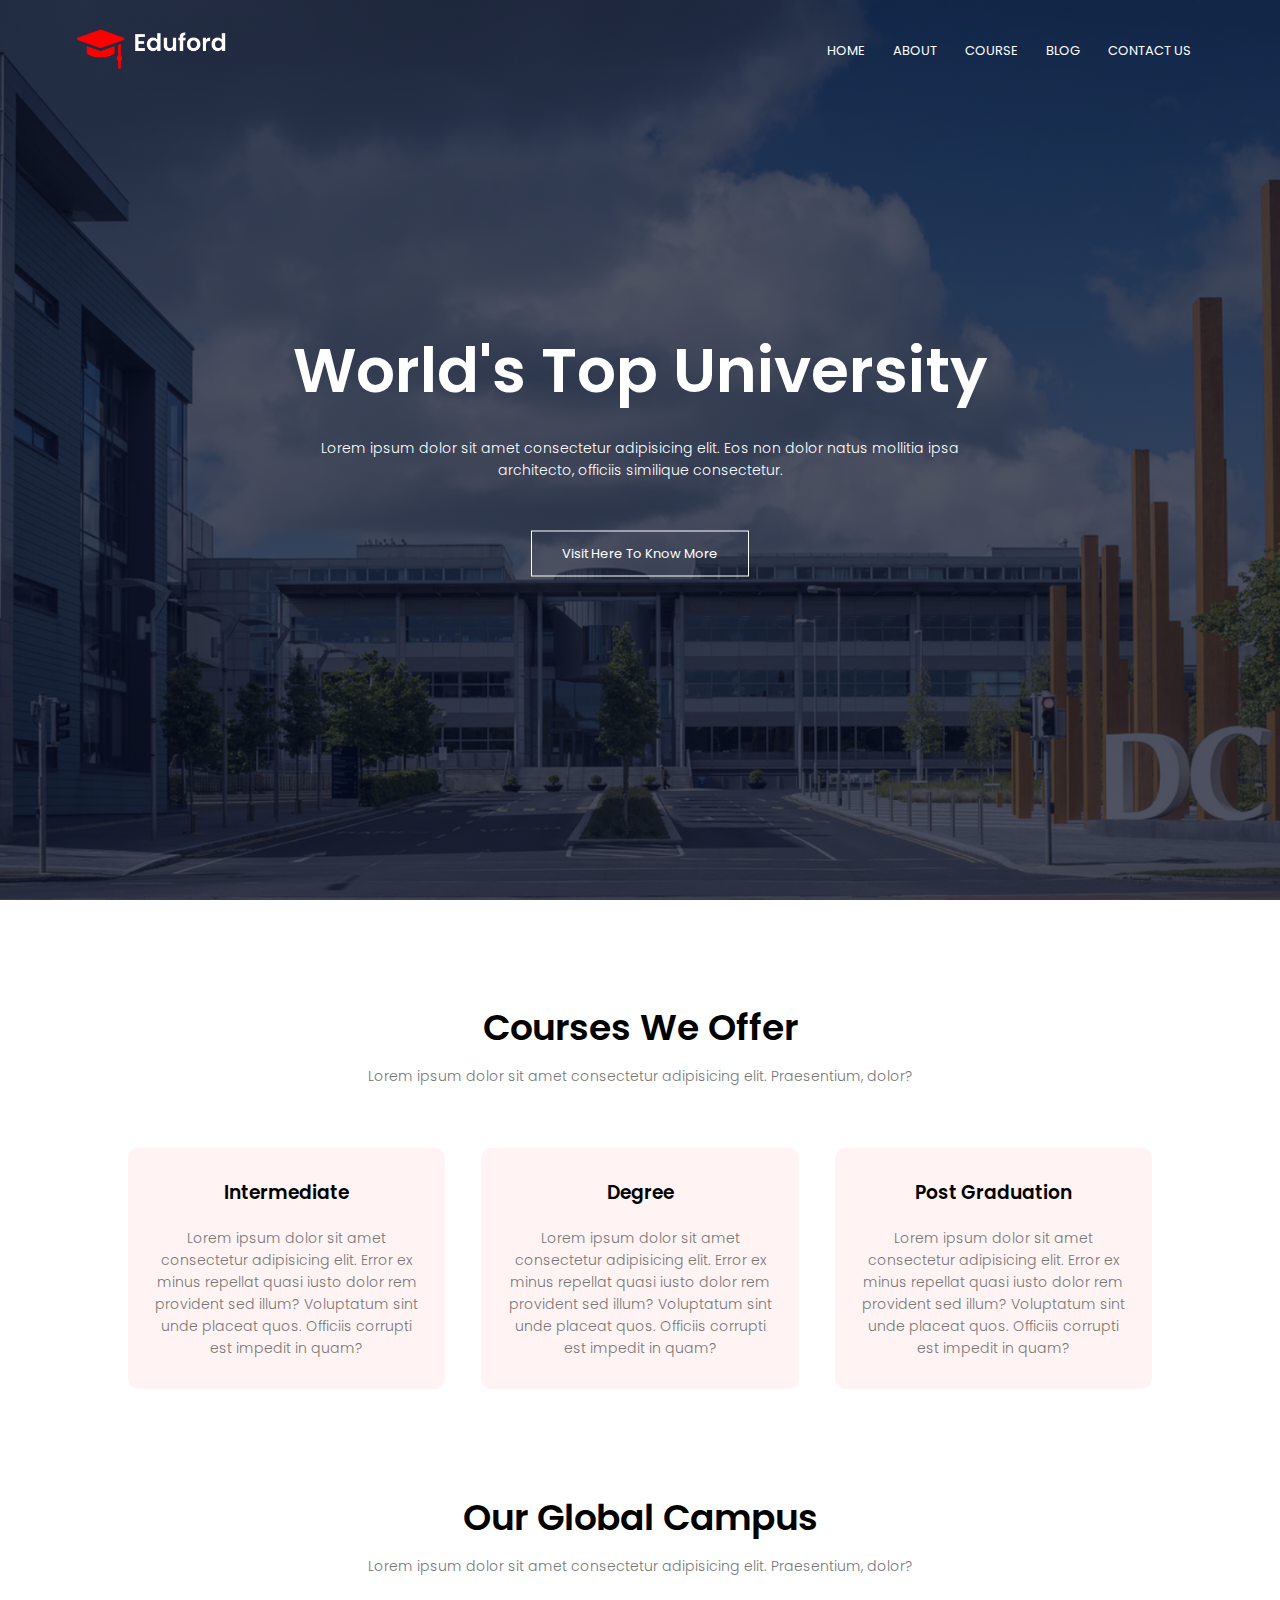
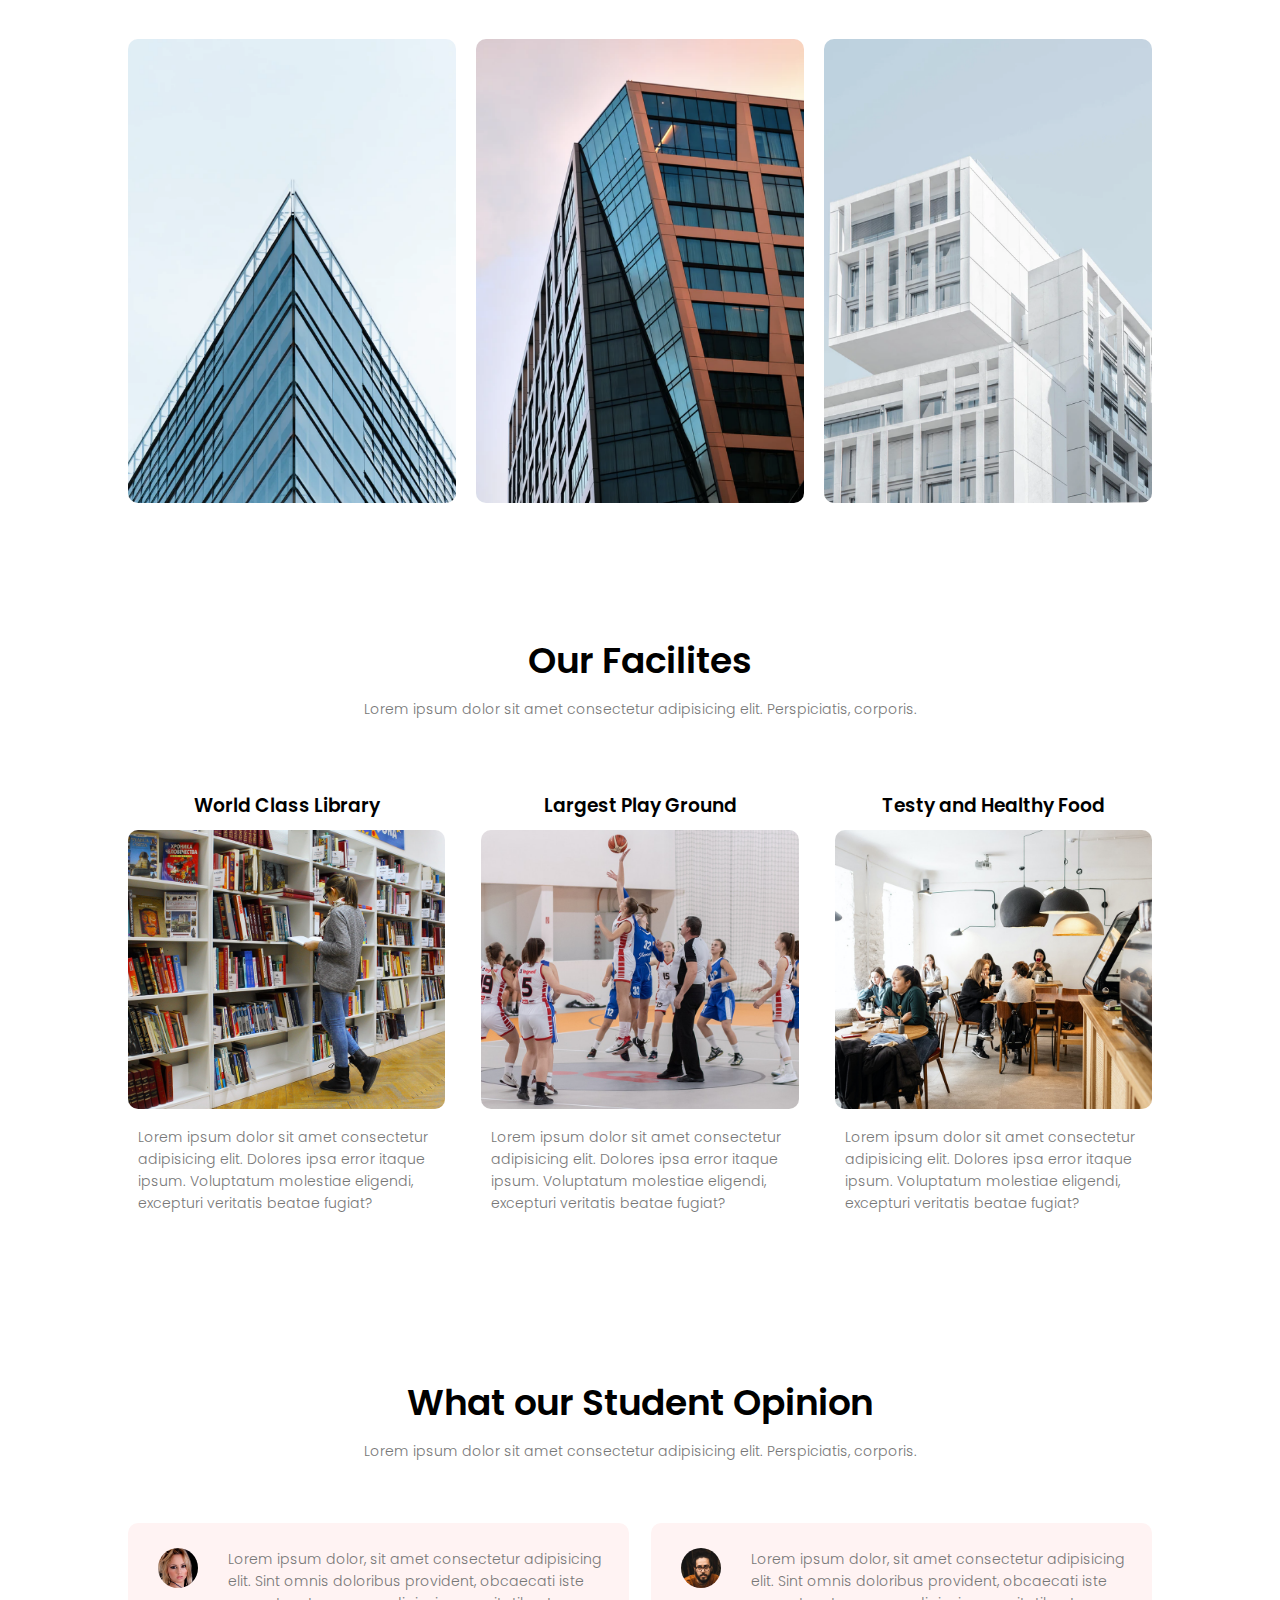
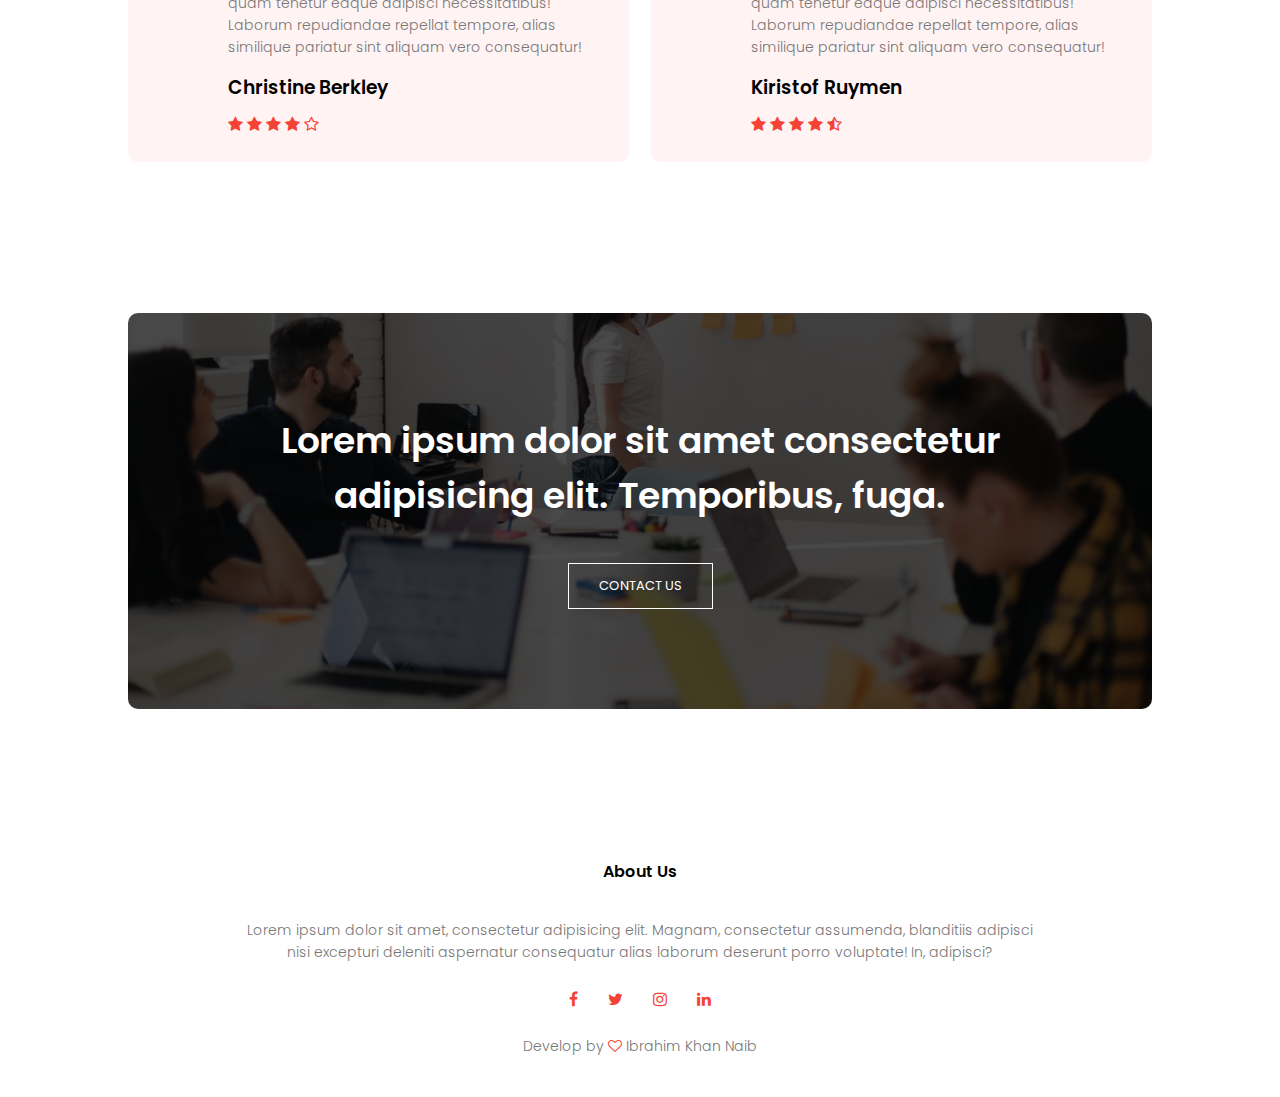
<file: index.html>
<!DOCTYPE html>
<html lang="en">
<head>
 <meta charset="UTF-8">
 <meta http-equiv="X-UA-Compatible" content="IE=edge">
 <meta name="viewport" content="width=device-width, initial-scale=1.0">
 <title> Full Responsive Multi Page Website Design </title>
 <link rel="stylesheet" href="style.css">

 <!-- google fonts -->
 <link rel="preconnect" href="https://fonts.googleapis.com">
 <link rel="preconnect" href="https://fonts.gstatic.com" crossorigin>
 <link href="https://fonts.googleapis.com/css2?family=Playfair+Display:wght@400;700&family=Poppins:wght@100;200;300;400;600;700&family=Roboto:ital,wght@0,500;0,700;1,400&display=swap" rel="stylesheet">
 <link rel="stylesheet" href="https://stackpath.bootstrapcdn.com/font-awesome/4.7.0/css/font-awesome.min.css">
</head>
<body>
 <!-- Heder section stert here -->
       <section class="header">
        <!-- Nav section start here -->
               <nav>
                  <a href="index.html"> <img src="img/logo.png"> </a>
                  <div class="nav-links" id="navLinks">
                    <i class="fa fa-times" onclick="hideMenu()"> </i>
                      <ul>
                        <li> <a href="index.html"> HOME </a> </li>
                        <li> <a href="about.html"> ABOUT </a> </li>
                        <li> <a href="course.html"> COURSE </a></li>
                        <li> <a href="blog.html"> BLOG </a></li>
                        <li> <a href="contact.html"> CONTACT US </a> </li>
                      </ul> 
                  </div>
                  <i class="fa fa-bars" onclick="showMenu()"> </i>
               </nav>
               <!-- Nav Section End here -->

                <div class="text-box">
                     <h1> World's Top University </h1>
                     <p>Lorem ipsum dolor sit amet consectetur adipisicing elit. Eos non dolor natus mollitia ipsa <br> architecto, officiis  similique consectetur.</p>
                     <a href="" class="hero-btn"> Visit Here To Know More </a>
                </div>
        </section>

        
  <!-- Course start from here  -->
        <section class="course">
            <h1> Courses We Offer </h1>
            <p> Lorem ipsum dolor sit amet consectetur adipisicing elit. Praesentium, dolor?</p>
        
              <div class="row">
                  <div class="course-col">
                      <h3> Intermediate </h3>
                      <p>Lorem ipsum dolor sit amet consectetur adipisicing elit. Error ex minus repellat quasi iusto dolor rem provident sed illum? Voluptatum sint unde placeat quos. Officiis corrupti est impedit in quam?</p>
                  </div>
                  <div class="course-col">
                    <h3> Degree </h3>
                    <p>Lorem ipsum dolor sit amet consectetur adipisicing elit. Error ex minus repellat quasi iusto dolor rem provident sed illum? Voluptatum sint unde placeat quos. Officiis corrupti est impedit in quam?</p>
                </div>
                <div class="course-col">
                    <h3> Post Graduation </h3>
                    <p>Lorem ipsum dolor sit amet consectetur adipisicing elit. Error ex minus repellat quasi iusto dolor rem provident sed illum? Voluptatum sint unde placeat quos. Officiis corrupti est impedit in quam?</p>
                </div>
              </div>
        </section>
        
        <!----------------------------------- campus------------------------- -->
        <section class="campus">
            <h1> Our Global Campus </h1>
            <p>Lorem ipsum dolor sit amet consectetur adipisicing elit. Praesentium, dolor?</p>
        
        <div class="row">
            <div class="campus-col">
                <img src="./img/london.png" alt="logo1">
                <div class="layer">
                    <h3> LONDON </h3>
                </div>
            </div>
            <div class="campus-col">
                <img src="./img/newyork.png" alt="logo1">
                <div class="layer">
                    <h3> NEW WORK </h3>
                </div>
            </div>
            <div class="campus-col">
                <img src="./img/washington.png" alt="logo1">
                <div class="layer">
                    <h3> DHAKA </h3>
                </div>
            </div>
        </div>
      </section>

    <!-- ------------Facelates ---------------->
    <section class="facilites">
        <h1> Our Facilites </h1>
        <p> Lorem ipsum dolor sit amet consectetur adipisicing elit. Perspiciatis, corporis.</p>
        
         <div class="row">
             <div class="facilities-col">
                <h3> World Class Library </h3>
                 <img src="./img/library.png" alt="">
                 <p>Lorem ipsum dolor sit amet consectetur adipisicing elit. Dolores ipsa error itaque ipsum. Voluptatum molestiae eligendi, excepturi veritatis beatae fugiat?</p>
             </div>
             <div class="facilities-col">
                <h3>Largest Play Ground  </h3>
                 <img src="./img/basketball.png" alt="">
                 <p>Lorem ipsum dolor sit amet consectetur adipisicing elit. Dolores ipsa error itaque ipsum. Voluptatum molestiae eligendi, excepturi veritatis beatae fugiat?</p>
             </div>
             <div class="facilities-col">
                <h3> Testy and Healthy Food </h3>
                 <img src="./img/cafeteria.png" alt="">
                 <p>Lorem ipsum dolor sit amet consectetur adipisicing elit. Dolores ipsa error itaque ipsum. Voluptatum molestiae eligendi, excepturi veritatis beatae fugiat?</p>
             </div>
         </div>
    </section>


    <!-------------------- testimonials -------------------->

<section class="testimonials">
    <h1> What our Student Opinion </h1>
    <p> Lorem ipsum dolor sit amet consectetur adipisicing elit. Perspiciatis, corporis.</p>
    <div class="row">
        <div class="testimonial-col">
            <img src="./img/user1.jpg" alt="">
            <div class="div">
                <p> Lorem ipsum dolor, sit amet consectetur adipisicing elit. Sint omnis doloribus provident, obcaecati iste quam tenetur eaque adipisci necessitatibus! Laborum repudiandae repellat tempore, alias similique pariatur sint aliquam vero consequatur!</p>
                <h3> Christine Berkley </h3>
                <i class="fa fa-star"></i>
                <i class="fa fa-star"></i>
                <i class="fa fa-star"></i>
                <i class="fa fa-star"></i>
                <i class="fa fa-star-o"></i>
            </div>
        </div>
        <div class="testimonial-col">
            <img src="./img/user2.jpg" alt="">
            <div class="div">
                <p> Lorem ipsum dolor, sit amet consectetur adipisicing elit. Sint omnis doloribus provident, obcaecati iste quam tenetur eaque adipisci necessitatibus! Laborum repudiandae repellat tempore, alias similique pariatur sint aliquam vero consequatur!</p>
                <h3>Kiristof Ruymen </h3>
                <i class="fa fa-star"></i>
                <i class="fa fa-star"></i>
                <i class="fa fa-star"></i>
                <i class="fa fa-star"></i>
                <i class="fa fa-star-half-o"></i>
            </div>
        </div>
    </div>
</section>

<!-- Call to action  -->
<section class="cta">
    <h1>Lorem ipsum dolor sit amet consectetur <br> adipisicing elit. Temporibus, fuga.</h1>
    <a href="" class="hero-btn"> CONTACT US</a>
</section>

<!--------------- Footer----------------- -->
<section class="footer">
    <h4> About Us </h4>
    <p> Lorem ipsum dolor sit amet, consectetur adipisicing elit. Magnam, consectetur assumenda, blanditiis adipisci <br>nisi excepturi deleniti aspernatur consequatur alias laborum deserunt porro voluptate! In, adipisci?</p>
    <div class="icons">
        <i class="fa fa-facebook"></i>
        <i class="fa fa-twitter"></i>
        <i class="fa fa-instagram"></i>
        <i class="fa fa-linkedin"></i>
    </div>
    <p> Develop by <i class="fa fa-heart-o"></i> Ibrahim Khan Naib </p>
</section>


        

<!-- JavaScript Section -->
<script>
    var navLinks = document.getElementById("navLinks");

    function showMenu(){
        navLinks.style.right = "0";
    }
    function hideMenu(){
        navLinks.style.right = "-200px";
    }
</script>
</body>
</html>
</file>
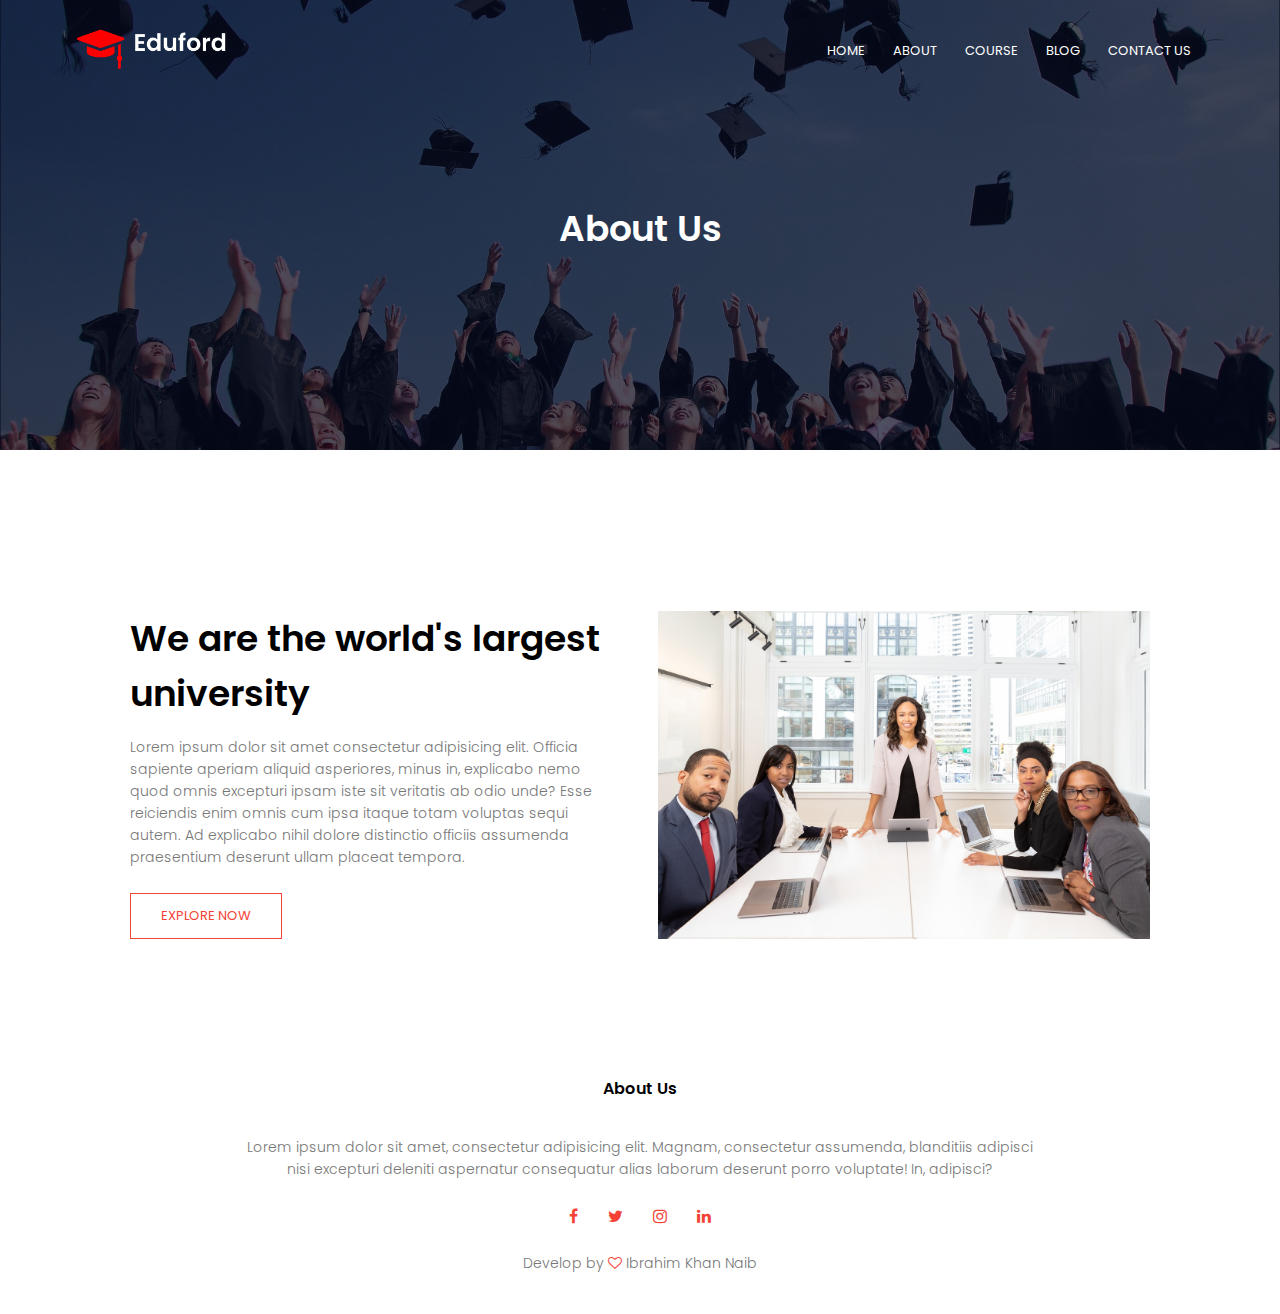
<file: about.html>
<!DOCTYPE html>
<html lang="en">
<head>
 <meta charset="UTF-8">
 <meta http-equiv="X-UA-Compatible" content="IE=edge">
 <meta name="viewport" content="width=device-width, initial-scale=1.0">
 <title> About Us </title>
 <link rel="stylesheet" href="style.css">

 <!-- google fonts -->
 <link rel="preconnect" href="https://fonts.googleapis.com">
 <link rel="preconnect" href="https://fonts.gstatic.com" crossorigin>
 <link href="https://fonts.googleapis.com/css2?family=Playfair+Display:wght@400;700&family=Poppins:wght@100;200;300;400;600;700&family=Roboto:ital,wght@0,500;0,700;1,400&display=swap" rel="stylesheet">
 <link rel="stylesheet" href="https://stackpath.bootstrapcdn.com/font-awesome/4.7.0/css/font-awesome.min.css">
</head>
<body>
 <!-- Heder section stert here -->
       <section class="sub-header">
        <!-- Nav section start here -->
               <nav>
                  <a href="index.html"> <img src="img/logo.png"> </a>
                  <div class="nav-links" id="navLinks">
                    <i class="fa fa-times" onclick="hideMenu()"> </i>
                      <ul>
                        <li> <a href="index.html"> HOME </a> </li>
                        <li> <a href="about.html"> ABOUT </a> </li>
                        <li> <a href="course.html"> COURSE </a></li>
                        <li> <a href="blog.html"> BLOG </a></li>
                        <li> <a href="contact.html"> CONTACT US </a> </li>
                      </ul> 
                  </div>
                  <i class="fa fa-bars" onclick="showMenu()"> </i>
               </nav>
               <!-- Nav Section End here -->
               <h1> About Us </h1>
               </section>


               <section class="about-us">
                    <div class="row">
                        <div class="about-col">
                            <h1> We are the world's largest university </h1>
                            <p>Lorem ipsum dolor sit amet consectetur adipisicing elit. Officia sapiente aperiam aliquid asperiores, minus in, explicabo nemo quod omnis excepturi ipsam iste sit veritatis ab odio unde? Esse reiciendis enim omnis cum ipsa itaque totam voluptas sequi autem. Ad explicabo nihil dolore distinctio officiis assumenda praesentium deserunt ullam placeat tempora.</p>
                            <a href="" class="hero-btn red-btn"> EXPLORE NOW </a>
                        </div>
                        <div class="about-col">
                            <img src="./img/about.jpg" alt="">
                        </div>
                    </div>
               </section>

   

        <!--------------- Footer----------------- -->
        <section class="footer">
            <h4> About Us </h4>
            <p> Lorem ipsum dolor sit amet, consectetur adipisicing elit. Magnam, consectetur assumenda, blanditiis adipisci <br>nisi excepturi deleniti aspernatur consequatur alias laborum deserunt porro voluptate! In, adipisci?</p>
            <div class="icons">
                <i class="fa fa-facebook"></i>
                <i class="fa fa-twitter"></i>
                <i class="fa fa-instagram"></i>
                <i class="fa fa-linkedin"></i>
            </div>
            <p> Develop by <i class="fa fa-heart-o"></i> Ibrahim Khan Naib </p>
        </section>


                

        <!-- JavaScript Section -->
        <script>
            var navLinks = document.getElementById("navLinks");

            function showMenu(){
                navLinks.style.right = "0";
            }
            function hideMenu(){
                navLinks.style.right = "-200px";
            }
        </script>
        </body>
        </html>
</file>
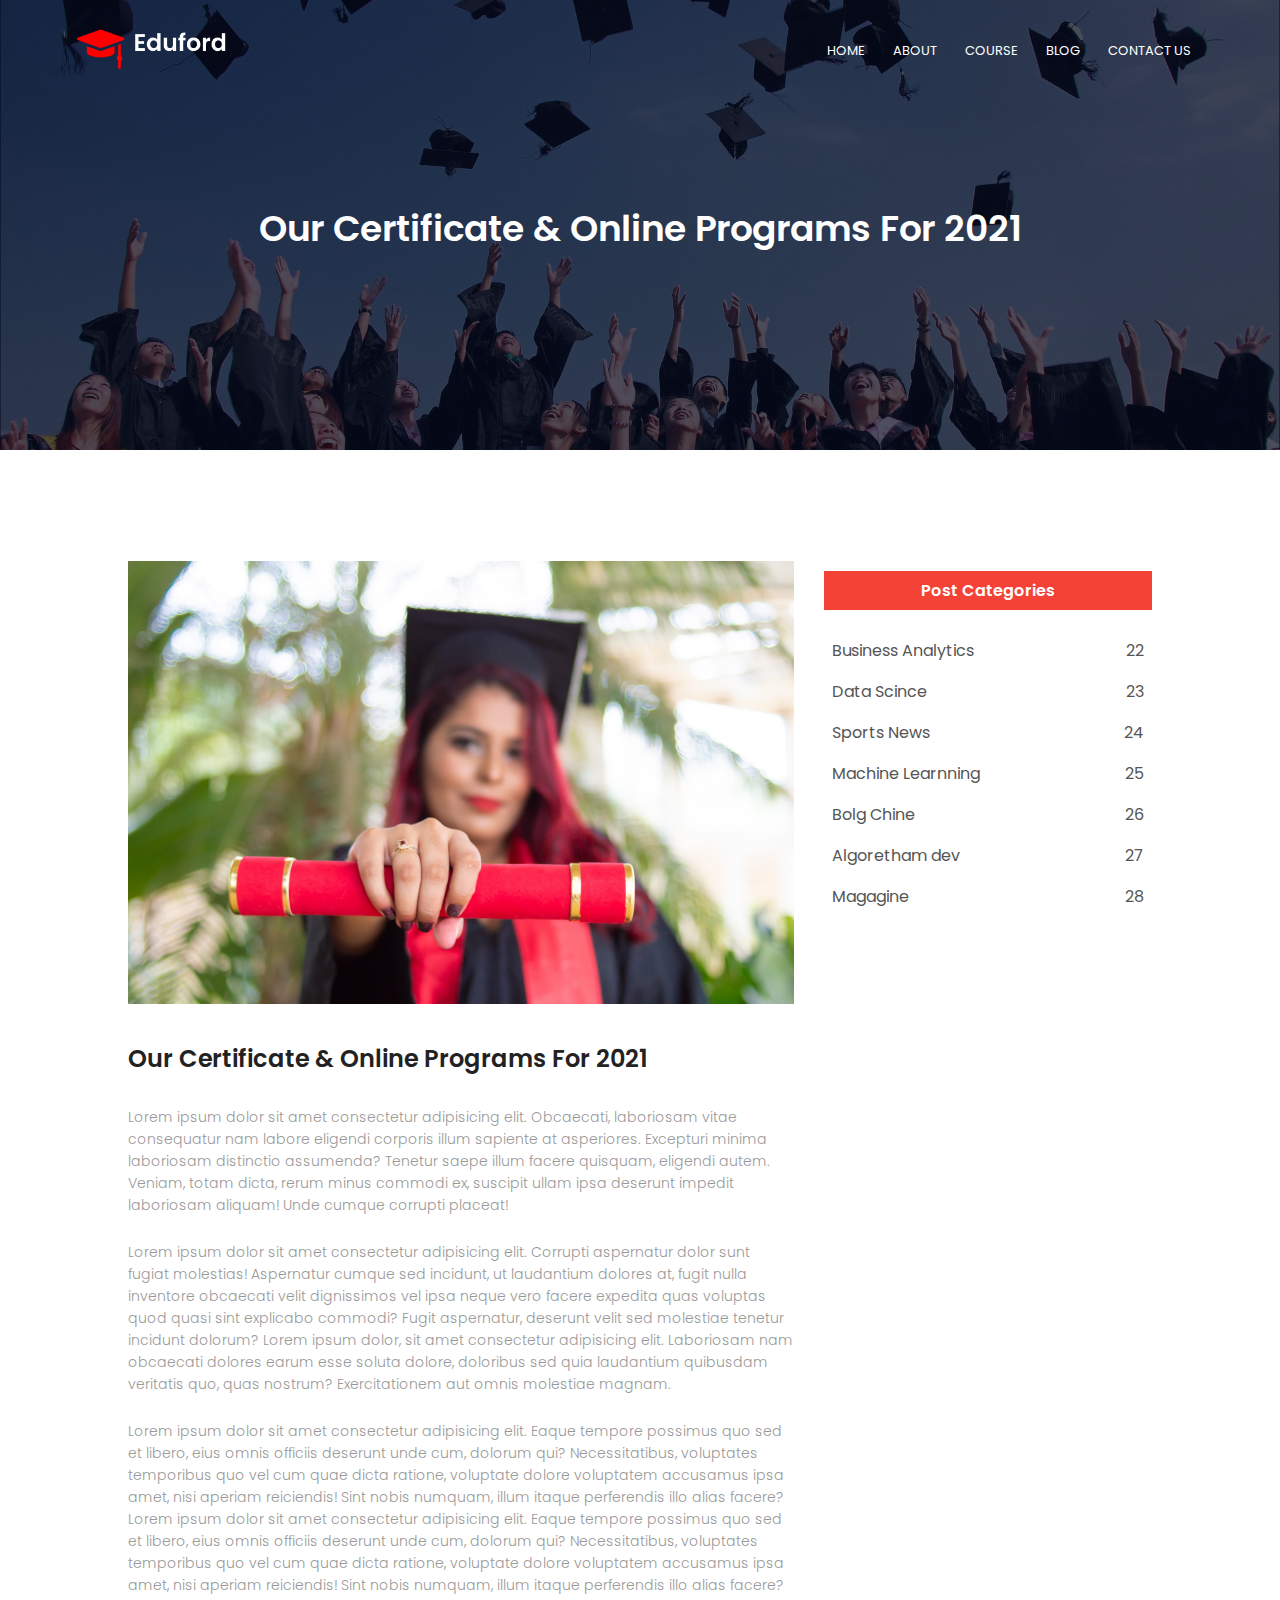
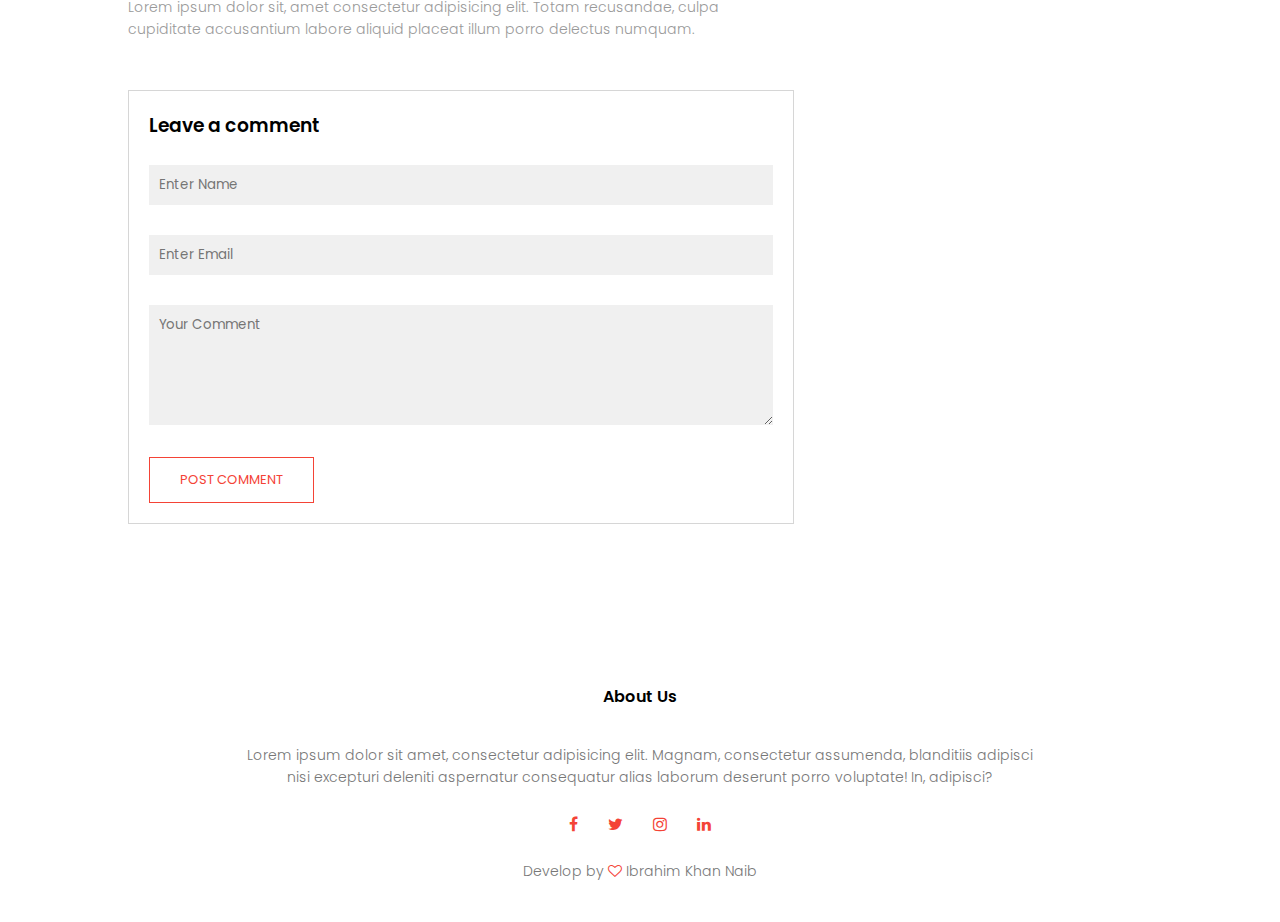
<file: blog.html>
<!DOCTYPE html>
<html lang="en">
<head>
 <meta charset="UTF-8">
 <meta http-equiv="X-UA-Compatible" content="IE=edge">
 <meta name="viewport" content="width=device-width, initial-scale=1.0">
 <title> Blog </title>
 <link rel="stylesheet" href="style.css">

 <!-- google fonts -->
 <link rel="preconnect" href="https://fonts.googleapis.com">
 <link rel="preconnect" href="https://fonts.gstatic.com" crossorigin>
 <link href="https://fonts.googleapis.com/css2?family=Playfair+Display:wght@400;700&family=Poppins:wght@100;200;300;400;600;700&family=Roboto:ital,wght@0,500;0,700;1,400&display=swap" rel="stylesheet">
 <link rel="stylesheet" href="https://stackpath.bootstrapcdn.com/font-awesome/4.7.0/css/font-awesome.min.css">
</head>
<body>
 <!-- Heder section stert here -->
       <section class="sub-header">
        <!-- Nav section start here -->
               <nav>
                  <a href="index.html"> <img src="img/logo.png"> </a>
                  <div class="nav-links" id="navLinks">
                    <i class="fa fa-times" onclick="hideMenu()"> </i>
                      <ul>
                        <li> <a href="index.html"> HOME </a> </li>
                        <li> <a href="about.html"> ABOUT </a> </li>
                        <li> <a href="course.html"> COURSE </a></li>
                        <li> <a href="blog.html"> BLOG </a></li>
                        <li> <a href="contact.html"> CONTACT US </a> </li>
                      </ul> 
                  </div>
                  <i class="fa fa-bars" onclick="showMenu()"> </i>
               </nav>
               <!-- Nav Section End here -->
               <h1> Our Certificate & Online Programs For 2021 </h1>
               </section>

               <!-- Blog Page Content  -->

             <section class="blog-content">
                 <div class="row">
                     <div class="blog-left">
                         <img src="./img/certificate.jpg" alt="">
                         <h2> Our Certificate & Online Programs For 2021 </h2>
                         <p> Lorem ipsum dolor sit amet consectetur adipisicing elit. Obcaecati, laboriosam vitae consequatur nam labore eligendi corporis illum sapiente at asperiores. Excepturi minima laboriosam distinctio assumenda? Tenetur saepe illum facere quisquam, eligendi autem. Veniam, totam dicta, rerum minus commodi ex, suscipit ullam ipsa deserunt impedit laboriosam aliquam! Unde cumque corrupti placeat!</p> <br>

                         <p>Lorem ipsum dolor sit amet consectetur adipisicing elit. Corrupti aspernatur dolor sunt fugiat molestias! Aspernatur cumque sed incidunt, ut laudantium dolores at, fugit nulla inventore obcaecati velit dignissimos vel ipsa neque vero facere expedita quas voluptas quod quasi sint explicabo commodi? Fugit aspernatur, deserunt velit sed molestiae tenetur incidunt dolorum? Lorem ipsum dolor, sit amet consectetur adipisicing elit. Laboriosam nam obcaecati dolores earum esse soluta dolore, doloribus sed quia laudantium quibusdam veritatis quo, quas nostrum? Exercitationem aut omnis molestiae magnam.</p> <br>

                         <p>Lorem ipsum dolor sit amet consectetur adipisicing elit. Eaque tempore possimus quo sed et libero, eius omnis officiis deserunt unde cum, dolorum qui? Necessitatibus, voluptates temporibus quo vel cum quae dicta ratione, voluptate dolore voluptatem accusamus ipsa amet, nisi aperiam reiciendis! Sint nobis numquam, illum itaque perferendis illo alias facere?</p>

                         <p>Lorem ipsum dolor sit amet consectetur adipisicing elit. Eaque tempore possimus quo sed et libero, eius omnis officiis deserunt unde cum, dolorum qui? Necessitatibus, voluptates temporibus quo vel cum quae dicta ratione, voluptate dolore voluptatem accusamus ipsa amet, nisi aperiam reiciendis! Sint nobis numquam, illum itaque perferendis illo alias facere?Lorem ipsum dolor sit, amet consectetur adipisicing elit. Totam recusandae, culpa cupiditate accusantium labore aliquid placeat illum porro delectus numquam.</p>


                         <div class="comment-box">
                             <h3> Leave a comment </h3>

                             <form class="comment-form">
                                  <input type="text" placeholder="Enter Name">
                                  <input type="email" placeholder="Enter Email">
                                  <textarea rows="5" placeholder="Your Comment"></textarea>
                                  <button type="submit" class="hero-btn red-btn"> POST COMMENT </button>
                             </form>
                         </div>


                     </div>
                     <div class="blog-right">
                         <h3> Post Categories </h3>
                         <div>
                             <span> Business Analytics </span>
                             <span> 22 </span>
                         </div>
                         <div>
                            <span> Data Scince </span>
                            <span> 23 </span>
                        </div>
                        <div>
                            <span> Sports News </span>
                            <span> 24 </span>
                        </div>
                        <div>
                            <span> Machine Learnning </span>
                            <span> 25 </span>
                        </div>
                        <div>
                            <span> Bolg Chine  </span>
                            <span> 26 </span>
                        </div>
                        <div>
                            <span> Algoretham dev </span>
                            <span> 27 </span>
                        </div>
                        <div>
                            <span> Magagine  </span>
                            <span> 28 </span>
                        </div>
                     </div>
                 </div>
             </section>


        <!--------------- Footer----------------- -->
        <section class="footer">
            <h4> About Us </h4>
            <p> Lorem ipsum dolor sit amet, consectetur adipisicing elit. Magnam, consectetur assumenda, blanditiis adipisci <br>nisi excepturi deleniti aspernatur consequatur alias laborum deserunt porro voluptate! In, adipisci?</p>
            <div class="icons">
                <i class="fa fa-facebook"></i>
                <i class="fa fa-twitter"></i>
                <i class="fa fa-instagram"></i>
                <i class="fa fa-linkedin"></i>
            </div>
            <p> Develop by <i class="fa fa-heart-o"></i> Ibrahim Khan Naib </p>
        </section>


        <!-- JavaScript Section -->
        <script>
            var navLinks = document.getElementById("navLinks");

            function showMenu(){
                navLinks.style.right = "0";
            }
            function hideMenu(){
                navLinks.style.right = "-200px";
            }
        </script>
        </body>
        </html>
</file>
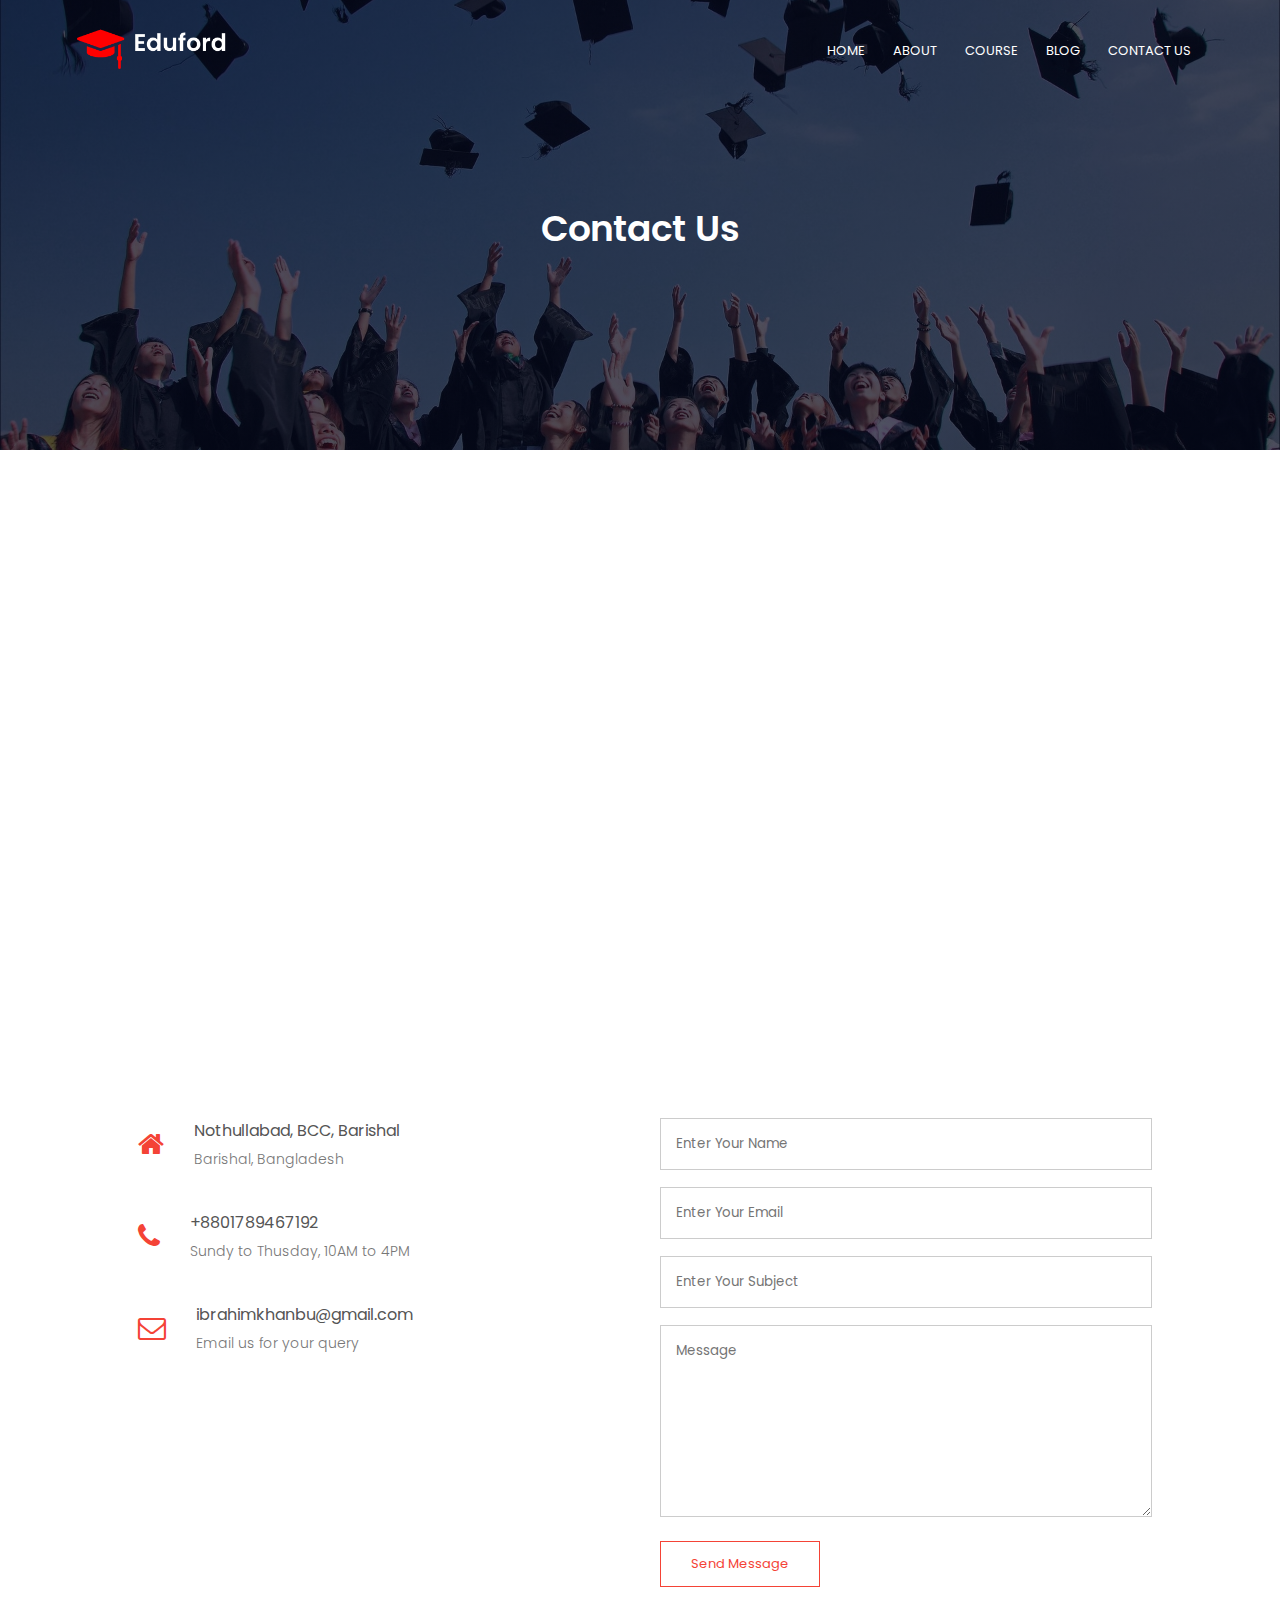
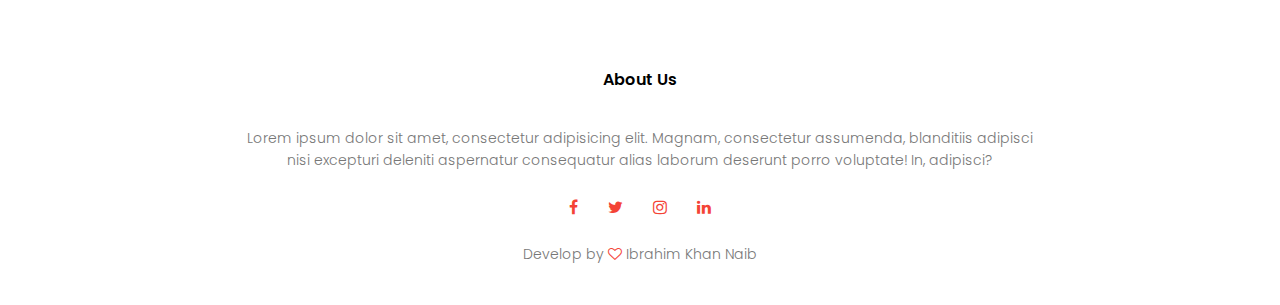
<file: contact.html>
<!DOCTYPE html>
<html lang="en">
<head>
 <meta charset="UTF-8">
 <meta http-equiv="X-UA-Compatible" content="IE=edge">
 <meta name="viewport" content="width=device-width, initial-scale=1.0">
 <title> Contacy Us </title>
 <link rel="stylesheet" href="style.css">

 <!-- google fonts -->
 <link rel="preconnect" href="https://fonts.googleapis.com">
 <link rel="preconnect" href="https://fonts.gstatic.com" crossorigin>
 <link href="https://fonts.googleapis.com/css2?family=Playfair+Display:wght@400;700&family=Poppins:wght@100;200;300;400;600;700&family=Roboto:ital,wght@0,500;0,700;1,400&display=swap" rel="stylesheet">
 <link rel="stylesheet" href="https://stackpath.bootstrapcdn.com/font-awesome/4.7.0/css/font-awesome.min.css">
</head>
<body>
 <!-- Heder section stert here -->
       <section class="sub-header">
        <!-- Nav section start here -->
               <nav>
                  <a href="index.html"> <img src="img/logo.png"> </a>
                  <div class="nav-links" id="navLinks">
                    <i class="fa fa-times" onclick="hideMenu()"> </i>
                      <ul>
                          <li> <a href="index.html"> HOME </a> </li>
                          <li> <a href="about.html"> ABOUT </a> </li>
                          <li> <a href="course.html"> COURSE </a></li>
                          <li> <a href="blog.html"> BLOG </a></li>
                          <li> <a href="contact.html"> CONTACT US </a> </li>
                      </ul> 
                  </div>
                  <i class="fa fa-bars" onclick="showMenu()"> </i>
            </nav>
        <!-- Nav Section End here -->
        <h1> Contact Us </h1>
    </section>
    

    <!-------------- Contact Us ---------------------->
    <section class="location">
        <iframe src="https://www.google.com/maps/embed?pb=!1m26!1m12!1m3!1d7361.383397927547!2d90.34547227495884!3d22.70251809046417!2m3!1f0!2f0!3f0!3m2!1i1024!2i768!4f13.1!4m11!3e6!4m3!3m2!1d22.702921!2d90.3465982!4m5!1s0x375535374841f83b%3A0xedd2c77b2ff014ad!2soxenal%20optimization!3m2!1d22.7041196!2d90.35067049999999!5e0!3m2!1sen!2sbd!4v1639810977130!5m2!1sen!2sbd" width="600" height="450" style="border:0;" allowfullscreen="" loading="lazy"></iframe>
    </section>


    <section class="contact-us">
        <div class="row">
            <div class="contact-col">
                <div> 
                    <i class="fa fa-home"></i>
                    <span>
                        <h5> Nothullabad, BCC, Barishal </h5>
                        <p> Barishal, Bangladesh </p>
                    </span>
                </div>
                <div> 
                    <i class="fa fa-phone"></i>
                    <span>
                        <h5> +8801789467192 </h5>
                        <p> Sundy to Thusday, 10AM to 4PM </p>
                    </span>
                </div>
                <div> 
                    <i class="fa fa-envelope-o"></i>
                    <span>
                        <h5> ibrahimkhanbu@gmail.com </h5>
                        <p> Email us for your query </p>
                    </span>
                </div>
            </div>
            <div class="contact-col"> 


                <form action="from-handler.php" method="post">
                    <input type="text" name="name" placeholder="Enter Your Name" required>
                    <input type="email" name="email" placeholder="Enter Your Email" required>
                    <input type="text" name="subject" placeholder="Enter Your Subject" required>
                    <textarea rows="8" name="message" placeholder="Message" required></textarea>
                    <button type="submit" class="hero-btn red-btn"> Send Message </button>
               </form>
            </div>
        </div>
    </section>

    

   

        <!--------------- Footer----------------- -->
        <section class="footer">
            <h4> About Us </h4>
            <p> Lorem ipsum dolor sit amet, consectetur adipisicing elit. Magnam, consectetur assumenda, blanditiis adipisci <br>nisi excepturi deleniti aspernatur consequatur alias laborum deserunt porro voluptate! In, adipisci?</p>
            <div class="icons">
                <i class="fa fa-facebook"></i>
                <i class="fa fa-twitter"></i>
                <i class="fa fa-instagram"></i>
                <i class="fa fa-linkedin"></i>
            </div>
            <p> Develop by <i class="fa fa-heart-o"></i> Ibrahim Khan Naib </p>
        </section>


                

        <!-- JavaScript Section -->
        <script>
            var navLinks = document.getElementById("navLinks");

            function showMenu(){
                navLinks.style.right = "0";
            }
            function hideMenu(){
                navLinks.style.right = "-200px";
            }
        </script>
        </body>
        </html>
</file>
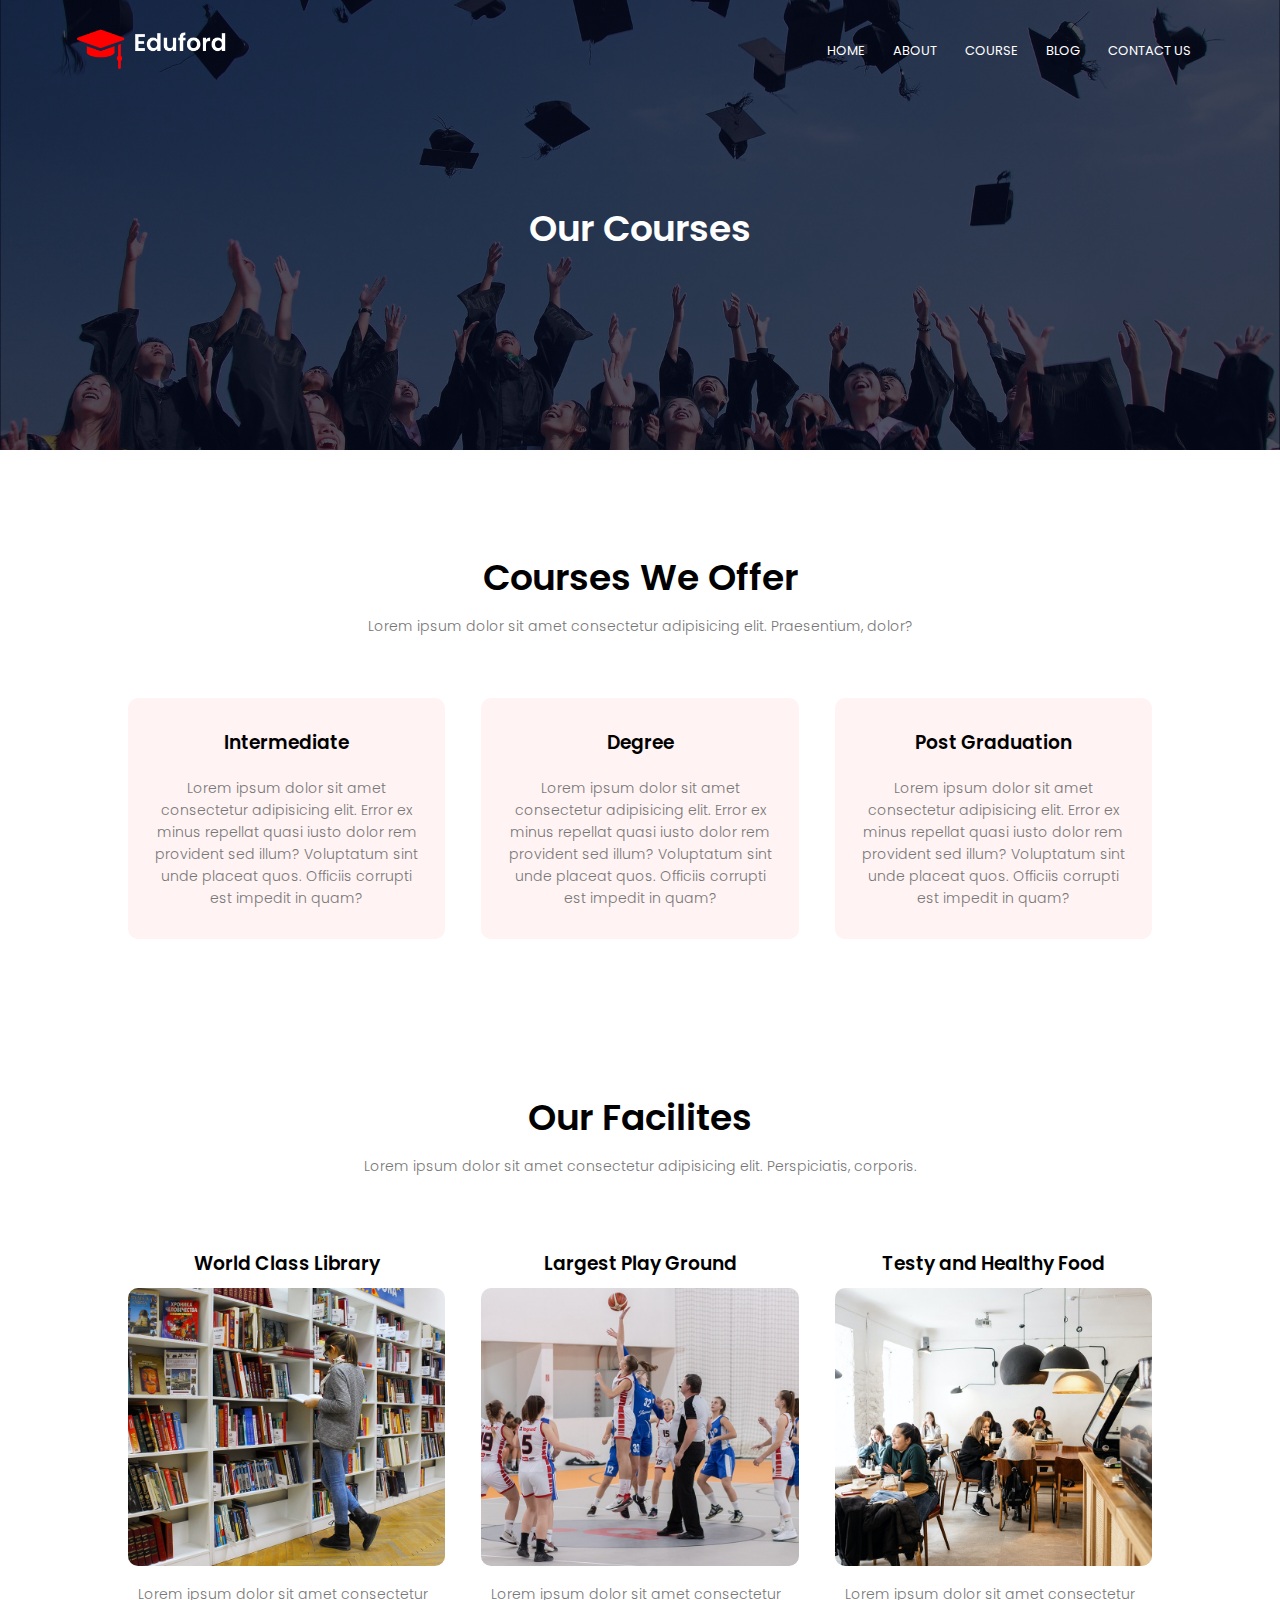
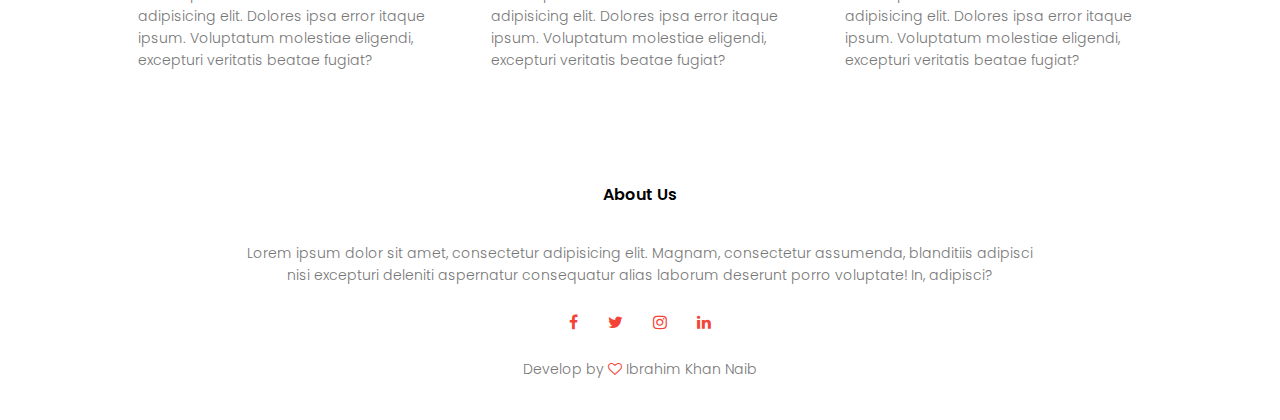
<file: course.html>
<!DOCTYPE html>
<html lang="en">
<head>
 <meta charset="UTF-8">
 <meta http-equiv="X-UA-Compatible" content="IE=edge">
 <meta name="viewport" content="width=device-width, initial-scale=1.0">
 <title> Course </title>
 <link rel="stylesheet" href="style.css">

 <!-- google fonts -->
 <link rel="preconnect" href="https://fonts.googleapis.com">
 <link rel="preconnect" href="https://fonts.gstatic.com" crossorigin>
 <link href="https://fonts.googleapis.com/css2?family=Playfair+Display:wght@400;700&family=Poppins:wght@100;200;300;400;600;700&family=Roboto:ital,wght@0,500;0,700;1,400&display=swap" rel="stylesheet">
 <link rel="stylesheet" href="https://stackpath.bootstrapcdn.com/font-awesome/4.7.0/css/font-awesome.min.css">
</head>
<body>
 <!-- Heder section stert here -->
       <section class="sub-header">
        <!-- Nav section start here -->
               <nav>
                  <a href="index.html"> <img src="img/logo.png"> </a>
                  <div class="nav-links" id="navLinks">
                    <i class="fa fa-times" onclick="hideMenu()"> </i>
                      <ul>
                        <li> <a href="index.html"> HOME </a> </li>
                        <li> <a href="about.html"> ABOUT </a> </li>
                        <li> <a href="course.html"> COURSE </a></li>
                        <li> <a href="blog.html"> BLOG </a></li>
                        <li> <a href="contact.html"> CONTACT US </a> </li>
                      </ul> 
                  </div>
                  <i class="fa fa-bars" onclick="showMenu()"> </i>
               </nav>
               <!-- Nav Section End here -->
               <h1> Our Courses </h1>
               </section>

             <!-------------------- Course ------------------>
             <section class="course">
                <h1> Courses We Offer </h1>
                <p> Lorem ipsum dolor sit amet consectetur adipisicing elit. Praesentium, dolor?</p>
            
                  <div class="row">
                      <div class="course-col">
                          <h3> Intermediate </h3>
                          <p>Lorem ipsum dolor sit amet consectetur adipisicing elit. Error ex minus repellat quasi iusto dolor rem provident sed illum? Voluptatum sint unde placeat quos. Officiis corrupti est impedit in quam?</p>
                      </div>
                      <div class="course-col">
                        <h3> Degree </h3>
                        <p>Lorem ipsum dolor sit amet consectetur adipisicing elit. Error ex minus repellat quasi iusto dolor rem provident sed illum? Voluptatum sint unde placeat quos. Officiis corrupti est impedit in quam?</p>
                    </div>
                    <div class="course-col">
                        <h3> Post Graduation </h3>
                        <p>Lorem ipsum dolor sit amet consectetur adipisicing elit. Error ex minus repellat quasi iusto dolor rem provident sed illum? Voluptatum sint unde placeat quos. Officiis corrupti est impedit in quam?</p>
                    </div>
                  </div>
            </section>

            <!-------------- Facilities------------------ -->
            
            <section class="facilites">
                <h1> Our Facilites </h1>
                <p> Lorem ipsum dolor sit amet consectetur adipisicing elit. Perspiciatis, corporis.</p>
                
                <div class="row">
                    <div class="facilities-col">
                        <h3> World Class Library </h3>
                        <img src="./img/library.png" alt="">
                        <p>Lorem ipsum dolor sit amet consectetur adipisicing elit. Dolores ipsa error itaque ipsum. Voluptatum molestiae eligendi, excepturi veritatis beatae fugiat?</p>
                    </div>
                    <div class="facilities-col">
                        <h3>Largest Play Ground  </h3>
                        <img src="./img/basketball.png" alt="">
                        <p>Lorem ipsum dolor sit amet consectetur adipisicing elit. Dolores ipsa error itaque ipsum. Voluptatum molestiae eligendi, excepturi veritatis beatae fugiat?</p>
                    </div>
                    <div class="facilities-col">
                        <h3> Testy and Healthy Food </h3>
                        <img src="./img/cafeteria.png" alt="">
                        <p>Lorem ipsum dolor sit amet consectetur adipisicing elit. Dolores ipsa error itaque ipsum. Voluptatum molestiae eligendi, excepturi veritatis beatae fugiat?</p>
                    </div>
                </div>
            </section>


        <!--------------- Footer----------------- -->
        <section class="footer">
            <h4> About Us </h4>
            <p> Lorem ipsum dolor sit amet, consectetur adipisicing elit. Magnam, consectetur assumenda, blanditiis adipisci <br>nisi excepturi deleniti aspernatur consequatur alias laborum deserunt porro voluptate! In, adipisci?</p>
            <div class="icons">
                <i class="fa fa-facebook"></i>
                <i class="fa fa-twitter"></i>
                <i class="fa fa-instagram"></i>
                <i class="fa fa-linkedin"></i>
            </div>
            <p> Develop by <i class="fa fa-heart-o"></i> Ibrahim Khan Naib </p>
        </section>


        <!-- JavaScript Section -->
        <script>
            var navLinks = document.getElementById("navLinks");

            function showMenu(){
                navLinks.style.right = "0";
            }
            function hideMenu(){
                navLinks.style.right = "-200px";
            }
        </script>
        </body>
        </html>
</file>
<file: style.css>
/* google fonts
font-family: 'Playfair Display', serif;
font-family: 'Poppins', sans-serif;
font-family: 'Roboto', sans-serif; */

*{
   margin:0;
   padding:0;
   font-family: 'Poppins', sans-serif;
}

.header{
   min-height: 100vh;
   width:100%;
   background-image: linear-gradient(rgba(4,9,30,0.7), rgba(4,9,30,0.7)), url(img/banner.png);
   background-position: center;
   background-size: cover;
   position: relative;
}

nav{
   display: flex;
   padding: 2% 6%;
   justify-content: space-between;
   align-items: center;
}

nav img{
  width: 150px;
 
}

.nav-links{
  flex: 1;
  text-align:right;
}

.nav-links ul li{
   list-style: none;
   display: inline-block;
   padding:8px 12px;
}

.nav-links ul li a{
 color: #fff;
 text-decoration: none;
 font-size: 13px;
}

.nav-links ul li::after{
 content: '';
 width: 0%;
 height: 2px;
 background: #f44336;
 display: block;
 margin: auto;
 transition: 0.5s;
 
}

.nav-links ul li:hover::after{
 width: 100%;
}

.text-box{
 width:90% ;
 color: #fff;
 position: absolute;
 top: 50%;
 left: 50%;
 transform: translate(-50%,-50%);
 text-align: center;
}


.text-box h1{
   font-size:62px;

}

.text-box p{
   margin: 10px 0 40px;
   font-size: 14px;
   color:#fff;
}

.hero-btn{
   display:inline-block;
   text-decoration: none;
   color: #fff;
   border: 1px solid #fff;
   padding:12px 30px;
   font-size:13px;
   background:transparent;
   /* position:relative; */
   cursor:pointer;
}

.hero-btn:hover{
   border: 1px solid #f44336;
   background: #f44336;
   transition: 1s;
}


nav .fa{
   display: none;
}

@media(max-width: 700px){
   .text-box h1{
      font-size: 20px;
   }

   .nav-links ul li{
      display: block;
   }

   .nav-links{
      position: fixed;
      background:#f44336;
      height: 100vh;
      width: 200px;
      top: 0;
      right:-200px;
      text-align: left;
      z-index: 2;
      transition: 1s;
   }

   nav .fa{
      display:block;
      color:#fff;
      margin: 10px;
      font-size: 22px;
      cursor: pointer;
   }

   .nav-links ul{
      padding: 30px;
   }
}

/* course section */
.course{
   width: 80%;
   margin: auto;
   text-align:center;
   padding-top:100px;
}

h1{
   font-size: 36px;
   font-weight: 600;
}

p{
   color: #777;
   font-size: 14px;
   font-weight: 300;
   line-height: 22px;
   padding: 10px;
}

.row{
   margin-top:5%;
   display: flex;
   justify-content:space-between;
}

.course-col{
 flex-basis: 31%;
 background:#fff3f3;
 border-radius:10px;
 margin-bottom:5%;
 padding: 20px 12px;
 box-sizing: border-box;
 transition:0.5s;
 cursor: pointer;
}

h3{
   text-align: center;
   font-weight: 600;
   margin: 10px 0;
}

.course-col:hover{
   box-shadow: 0 0 20px 0px rgba(0,0,0,0.2);
}

@media(max-width: 700px){
   .row{
      flex-direction: column;
   }
}



/* ---------------------Campus------------------------ */
.campus{
   width: 80%;
   margin: auto;
   text-align: center;
   padding-top: 50px;
}

.campus-col{
   flex-basis: 32%;
   border-radius: 10px;
   margin-bottom: 30px;
   position: relative;
   overflow: hidden; 
}

.campus-col img{
   width: 100%;
   display: block;
}

.layer{
   background:transparent;
   height: 100%;
   width: 100%;
   position: absolute;
   top: 0;
   left: 0;
   transition: 00.5s ease;

}

.layer:hover{
   background: rgba(226,0,0,0.7);

}
.layer h3{
   width: 100%;
   font-weight: 500;
   color: #fff;
   font-size: 26px;
   bottom: 0;
   left: 50%;
   transform: translateX(-50%);
   position: absolute;
   opacity: 0;
   transition: 0.5s;
}

.layer:hover h3{
   bottom: 49%;
   opacity: 1;
}


/* Facelates */
.facilites{
   width: 80%;
   margin: auto;
   text-align: center;
   padding-top: 100px;
}


.facilities-col{
   flex-basis: 31%;
   border-radius: 10px;
   margin-bottom: 5%;
   text-align: left;
}

.facilities-col img{
   width: 100%;
   border-radius: 10px;
}

.facilites-col p{
   padding: 0;
}

.facilites-col h3{
   margin-top: 16px;
   margin-bottom: 15px;
   text-align: left;
}

/* ----------testimonials---------- */
.testimonials{
   width: 80%;
   margin: auto;
   padding-top: 100px;
   text-align: center;
}


.testimonial-col{
   flex-basis: 44%;
   border-radius:10px;
   margin-bottom: 5%;
   text-align: left;
   background: #fff3f3;
   padding: 25px;
   cursor: pointer;
   display: flex;
}

.testimonial-col img{
   height: 40px;
   margin-left: 5px;
   margin-right: 30px;
   border-radius: 50%;
}

.testimonial-col p{
   padding: 0%;
}

.testimonial-col h3{
   margin-top: 15px;
   text-align: left;
}

.testimonial-col .fa{
   color: #f44336;
}

@media(max-width: 700px){
   .testimonial-col img{
      margin-left: 0px;
      margin-right: 15px;
   }
}



/* <!-- Call to action  --> */

.cta{
   margin: 100px auto;
   width: 80%;
   background-image: linear-gradient(rgba(0,0,0,0.7),rgba(0,0,0,0.7))
   ,url(./img/banner2.jpg);
   background-position: center;
   background-size: cover;
   border-radius: 10px;
   text-align: center;
   padding: 100px 0;
}

.cta h1{
   color: #fff;
   margin-bottom: 40px;
   padding: 0;
}

@media(max-width: 700px){
   .cta h1{
      font-size: 24px;
   }
}

/* footer */

.footer{
   width: 100%;
   text-align: center;
   padding: 30px 0;
}

.footer h4{
   margin-bottom: 25px;
   margin-top: 20px;
   font-weight: 600;
}

.icons .fa{
  color: #f44336;
  margin: 0 13px;
  cursor: pointer;
  padding: 18px 0;
}

.fa-heart-o{
   color: #f44336;
   
}


/* about us page */
.sub-header{
   height:50vh;
   width: 100%;
   background-image: linear-gradient(rgba(4,9,30,0.7),rgba(4,9,30,0.7)),
   url(./img/background.jpg);
   background-position: center;
   background-size: cover;
   text-align: center;
   color: #fff;
}


.sub-header h1{
   margin-top: 100px;
}

.about-us{
width: 80%;
margin: auto;
padding-top: 80px;
padding-bottom: 50px;
}

.about-col{
   flex-basis: 48%;
   padding: 30px 2px;
}

.about-col img{
   width: 100%;
}

.about-col h1{
   padding-top: 0;
}

.about-col p{
   padding: 15px 0 25px;
}

.red-btn{
   border: 1px solid #f44336;
   background: transparent;
   color: #f44336;
}

.red-btn:hover{
   color: #fff;
}


/* blog-content */
.blog-content{
   width: 80%;
   margin: auto;
   padding: 60px;
}

.blog-left{
   flex-basis: 65%;
}

.blog-left img{
   width:100%;
}

.blog-left h2{
   color: #222;
   font-weight: 600;
   margin: 30px 0;
}

.blog-left p{
   color: #999;
   padding: 0;
}

.blog-right{
   flex-basis: 32%;
}

.blog-right h3{
   background: #f44336;
   color: #fff;
   padding: 7px 0;
   font-size:16px;
   margin-bottom: 20px;
}

.blog-right div{
   display: flex;
   align-items: center;
   justify-content: space-between;
   color: #555;
   padding: 8px;
   box-sizing: border-box;
}

.comment-box{
   border: 1px solid #cccc;
   margin:50px 0;
   padding:10px 20px;
}

.comment-box h3{
   text-align: left;
}

.comment-form input, .comment-form textarea{
  width: 100%;
  padding: 10px;
  margin: 15px 0;
  box-sizing: border-box;
  border: none;
  outline: none;
  background:#f0f0f0;

}

.comment-form button{
   margin: 10px 0;
}


@media(max-width:700px){
   .sub-header h1{
     font-size: 24px;
   }
}


/* contact us page  */

.location{
   width: 80%;
   margin: auto;
   padding: 80px 0;
}

.location iframe{
   width: 100%;
}

.contact-us{
   width:80%;
   margin:auto;
}

.contact-col{
   flex-basis:48%;
   margin-bottom:30px;
}

.contact-col div{
   display: flex;
   align-items:center ;

   margin-bottom: 40px;
}

.contact-col div .fa{
   font-size: 28px;
   color: #f44336;
   margin: 10px;
   margin-right: 30px;
}

.contact-col div p{
   padding: 0;
}

.contact-col div h5{
   font-size: 16px;
   margin-bottom: 5px;
   color: #555;
   font-weight: 400;
}

.contact-col input, .contact-col textarea{
   width: 100%;
   padding: 15px;
   margin-bottom:17px;
   outline:none;
   border:1px solid #ccc;
   box-sizing: border-box;
}
</file>
